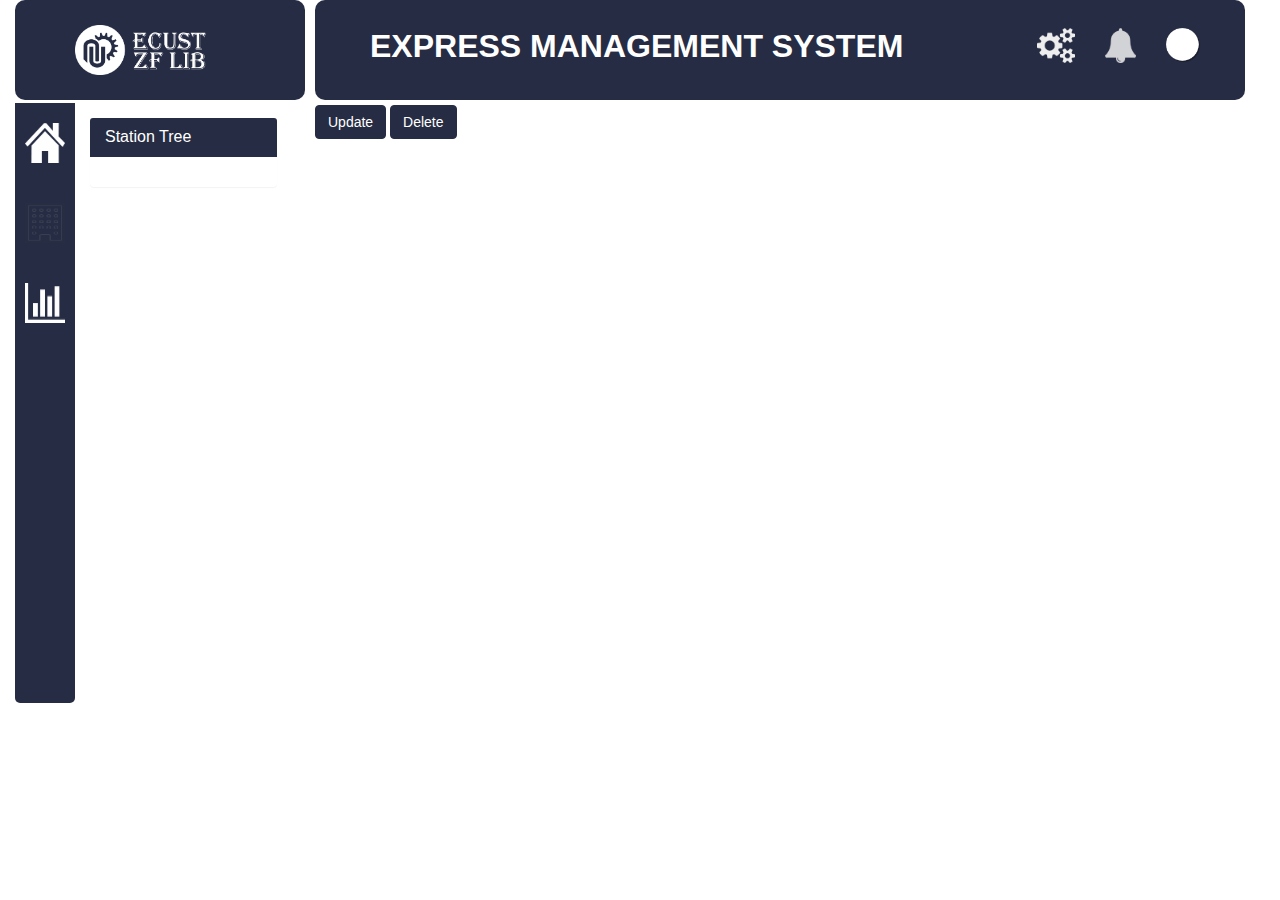
<file: src/main/webapp/pages/configsite.html>
<!DOCTYPE html>
<html lang="en-us">
<head>
	<meta charset="utf-8">
	<meta http-equiv="X-UA-Compatible" content="IE=edge">
	<meta name="viewport" content="width=device-width, initial-scale=1">
	<meta name="renderer" content="webkit">
	<title>Config Site</title>
	<!--<link rel="stylesheet" href="https://cdnjs.cloudflare.com/ajax/libs/x-editable/1.5.1/bootstrap3-editable/css/bootstrap-editable.css"/>-->
	<link rel="stylesheet" href="../css/bootstrap-editable.css"/>
	<!-- Bootstrap -->
	<link rel="stylesheet" href="../css/bootstrap.min.css">
	<link rel="stylesheet" href="../css/bootstrap-table.css">
	<link rel="stylesheet" href="../css/bootstrap-treeview.min.css">
	<link rel="stylesheet" href="../css/bootstrap-dialog.min.css">
	<link rel="stylesheet" href="../css/homebase.css">
	<link rel="stylesheet" href="../css/configsite.css">
	<link rel="stylesheet" href="../css/jquery.treeview.css" />
	<link rel="stylesheet" href="../css/jquery-ui.css">
	<!-- HTML5 shim and Respond.js for IE8 support of HTML5 elements and media queries -->
	<!-- WARNING: Respond.js doesn't work if you view the page via file:// -->
	<!--[if lt IE 9]>
	<script src="../js/html5shiv.min.js"></script>
	<script src="../js/respond.min.js"></script>
	<![endif]-->
	<!-- jQuery (necessary for Bootstrap's JavaScript plugins) -->
	<!-- <script src="../js/bootstrap-table-reorder-rows.js"></script> -->
	<script src="../js/jquery-3.1.1.min.js"></script>
	<script src="../js/jquery-ui.js"></script>
	<script type="text/javascript" src="../js/jquery.ui.touch-punch.min.js"></script>
	<!-- Include all compiled plugins (below), or include individual files as needed -->
	<script src="../js/bootstrap.min.js"></script>
	<script src="../js/bootstrap-treeview.js"></script>
	<script src="../js/jquery.treeview.js"></script>
	<script src="../js/bootstrap-dialog.min.js"></script>
	<script src="../js/customPlugin.js"></script>
	<script src="../js/h5utils.js"></script>
	<script src="../js/homebase.js"></script>
	<script src="../js/configsite.js"></script>
</head>
<body>
<div class="container col-xs-12 col-sm-12 col-md-12 col-lg-12" id="div_root">
	<div class="row" id="div_row">
		<div class="col-xs-3 col-sm-3 col-md-3 col-lg-3" id="lr">
			<div id="lr1">
				<img id="i1" src="../image/login/ecust_login_white.png">
			</div>
			<div class="col-xs-12 col-sm-12 col-md-12 col-lg-12" id="lr2">
				<div class="col-xs-2 col-sm-2 col-md-2 col-lg-2" id="lr21">
					<div id="lr211"><a href="#"><img id="hnav1" src="../image/home_nav/hn10.png"></a></div>
					<div id="lr212"><a href="#"><img id="hnav2" src="../image/home_nav/hn21.png"></a></div>
					<div id="lr213"><a href="#" id="goChartBtn"><img id="hnav3" src="../image/home_nav/hn30.png"></a></div>
				</div>
				<div class="col-xs-10 col-sm-10 col-md-10 col-lg-10" id="siteTree_aside">
					<div class="panel panel-primary" style="border:0">
						<div class="panel-heading" style="background-color:#262C43;">
							<h3 class="panel-title">Station Tree</h3>
						</div>
						<div id="treeDiv" class="panel-body right_centent">
							<div id="tree" style="overflow: auto;"></div>
						</div>
					</div>
				</div>

			</div>
		</div>
		<div class="rr col-xs-9 col-sm-9 col-md-9 col-lg-9" id="content">
			<div id="topRight" class="rr1 col-xs-12 col-sm-12 col-md-12 col-lg-12">
				<span id="s1"><strong>EXPRESS MANAGEMENT SYSTEM</strong></span>
				<div class="dropdown">
					<a href="#" class="dropdown-toggle" data-toggle="dropdown" id="show">
						<img src="../image/login/u17.png">
						<b class="caret"></b>
					</a>
					<ul class="dropdown-menu" id="uiShow" style="width: 19%;">
						<li><a href="#" id="upRule" style="font-weight: 600;font-size: large;color:#262C43;">Config Station</a></li>
						<li><a href="#"  id="logout" style="font-weight: 600;font-size: large;color:#262C43;">&nbsp;&nbsp;&nbsp;Log Out&nbsp;&nbsp;&nbsp;&nbsp;&nbsp;&nbsp;</a></li>
					</ul>
				</div>
				<a href="#"><img src="../image/login/u37.png"></a>
				<a href="#"><img src="../image/login/u31.png"></a>
			</div>
			<div class="rr3" id="divTable" style="float:left; display:block">
				<div id="toolbar">
					<button class="btn btn-primary" id="btnUpdate">
						Update
					</button>
					<button class="btn btn-primary" id="btnDelete">
						Delete
					</button>
				</div>
				<table id="table"
					   data-toolbar="#toolbar"
					   data-search="true"
					   data-show-refresh="true"
					   data-show-toggle="true"
					   data-show-columns="true"
					   data-show-export="false"
					   data-detail-view="true"
					   data-minimum-count-columns="2"
					   data-show-pagination-switch="true"
					   data-pagination="false"
					   data-id-field="id"
					   data-page-list="[10, 25, 50, 100, ALL]"
					   data-show-footer="false"
					   data-side-pagination="server"
					   data-total-field='total'
					   data-response-handler="responseHandler">
				</table>
			</div>
		</div>
	</div>
</div>
</body>
</html>
</file>
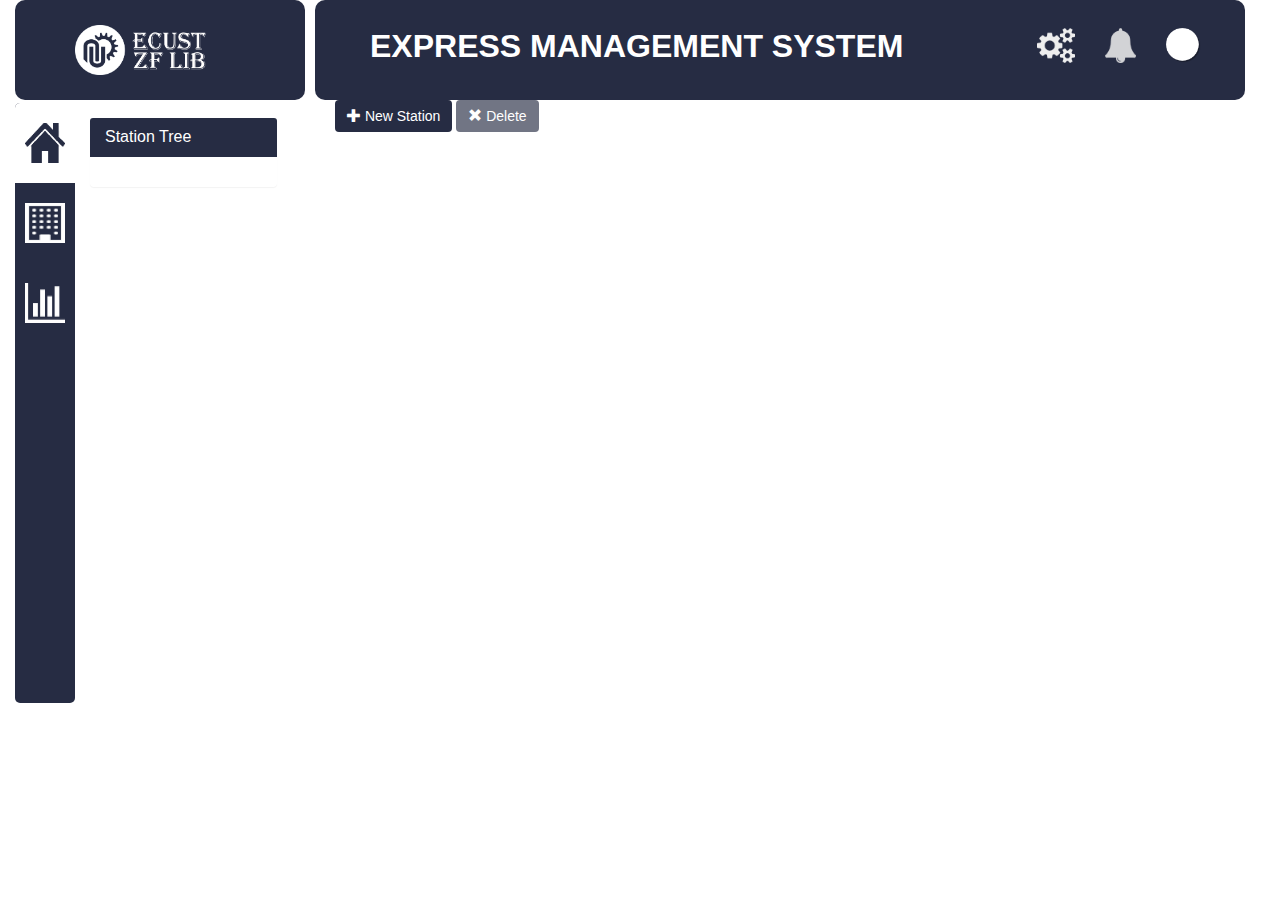
<file: src/main/webapp/pages/home.html>
<!DOCTYPE html>
<html lang="en-us">
<head>
	<meta charset="utf-8">
	<meta http-equiv="X-UA-Compatible" content="IE=edge">
	<meta name="viewport" content="width=device-width, initial-scale=1">
	<meta name="renderer" content="webkit">
	<title>Home</title>
	<!--<link rel="stylesheet" href="https://cdnjs.cloudflare.com/ajax/libs/x-editable/1.5.1/bootstrap3-editable/css/bootstrap-editable.css"/>-->
	<link rel="stylesheet" href="../css/bootstrap-editable.css"/>
	<!-- Bootstrap -->
	<link rel="stylesheet" href="../css/bootstrap.min.css">
	<link rel="stylesheet" href="../css/bootstrap-table.css">
	<link rel="stylesheet" href="../css/bootstrap-treeview.min.css">
	<link rel="stylesheet" href="../css/bootstrap-dialog.min.css">
	<link rel="stylesheet" href="../css/homebase.css">
	<link rel="stylesheet" href="../css/home.css">
	<link rel="stylesheet" href="../css/jquery.treeview.css" />
	<link rel="stylesheet" href="../css/validationEngine.jquery.css">
	<!-- HTML5 shim and Respond.js for IE8 support of HTML5 elements and media queries -->
	<!-- WARNING: Respond.js doesn't work if you view the page via file:// -->
	<!--<script src="http://api.map.baidu.com/api?v=2.0&ak=XX4XjL3mLtSyRwpEeT3qi1oh4wcZCuyv"></script>&lt;!&ndash; Have to put it on the front in js export&ndash;&gt;-->
	<script type="text/javascript" src="http://api.map.baidu.com/api?v=2.0&ak=sSelQoVi2L3KofLo1HOobonW"></script>
	<script type="text/javascript" src="http://api.map.baidu.com/library/AreaRestriction/1.2/src/AreaRestriction_min.js"></script>
	<script src="../js/TextIconOverlay_min.js"></script><!-- Have to put it on the front in js export-->
	<script src="../js/MarkerClusterer_min.js"></script><!-- Have to put it on the front in js export-->
	<!--[if lt IE 9]>
	<script src="../js/html5shiv.min.js"></script>
	<script src="../js/respond.min.js"></script>

	<![endif]-->
	<!-- jQuery (necessary for Bootstrap's JavaScript plugins) -->
	<script src="../js/jquery-3.1.1.min.js"></script>
	<!-- Include all compiled plugins (below), or include individual files as needed -->
	<script src="../js/bootstrap.min.js"></script>
	<script src="../js/bootstrap-treeview.js"></script>
	<script src="../js/jquery.treeview.js"></script>
	<script src="../js/bootstrap-table.js"></script>
	<!--<script src="../js/bootstrap-table-editable.js"></script>-->
	<!--<script src="../js/bootstrap-editable.js"></script>-->
	<script src="../js/bootstrap-dialog.min.js"></script>
	<script src="../js/customPlugin.js"></script>
	<script src="../js/h5utils.js"></script>
	<!-- two js files from Ziyang -->
	<script src="../js/bootstrap-contextmenu.js"></script>
	<script src="../js/prettify.js"></script>
	<script src="../js/homebase.js"></script>
	<script src="../js/home.js"></script>
	<script src="../js/jquery.validationEngine-zh_CN.js"></script>
	<script src="../js/jquery.validationEngine.min.js"></script>
</head>
<body>
<div class="container col-xs-12 col-sm-12 col-md-12 col-lg-12" id="div_root">
	<div class="row" id="div_row">
		<div class="col-xs-3 col-sm-3 col-md-3 col-lg-3" id="lr">
			<div id="lr1">
				<img id="i1" src="../image/login/ecust_login_white.png">
			</div>
			<div class="col-xs-12 col-sm-12 col-md-12 col-lg-12" id="lr2">
				<div class="col-xs-2 col-sm-2 col-md-2 col-lg-2" id="lr21">
					<div id="lr211"><a href="#"><img id="hnav1" src="../image/home_nav/hn11.png"></a></div>
					<div id="lr212"><a href="#" id="configsiteBtn"><img id="hnav2" src="../image/home_nav/hn20.png"></a></div>
					<div id="lr213"><a href="#"><img id="hnav3" src="../image/home_nav/hn30.png"></a></div>
				</div>
				<div class="modal fade" id="myModalRename" role="dialog">
					<div class="modal-dialog">
						<div class="modal-content">
							<div class="modal-header">
								<button type="button" class="close" data-dismiss="modal">&times;</button>
								<h4 class="modal-title">Rename</h4>
							</div>
							<div class="modal-body">
								<input id="inputRename" class="form-control input-lg" type="text">
							</div>
							<div class="modal-footer">
								<button id="renameFunctRename" onclick="renameFunctionSubmit();" type="button" class="btn btn-default" data-dismiss="modal">
									OK
								</button>
								<button type="button" class="btn btn-default" data-dismiss="modal">Close</button>
							</div>
						</div>
					</div>
				</div>
				<div class="col-xs-10 col-sm-10 col-md-10 col-lg-10" id="siteTree_aside" style="display:block;">
					<div class="panel panel-primary" style="border:0">
						<div class="panel-heading" style="background-color:#262C43">
							<h3 class="panel-title">Station Tree</h3>
						</div>
						<div class="panel-body right_centent" style="">
							<div id="tree" data-toggle="context" data-target="#context-menu" style="overflow: auto;"></div>
						</div>
						<div id="context-menu">
							<ul class="dropdown-menu" role="menu">
								<li><button id="renameFunct" onclick="renameFunction();" type="button" class="btn btn-default btn-lg btn-block" data-dismiss="modal">
									Rename</button>
								</li>
								<li><button id="deleteLiFunct" onclick="deleteLiFunction();" type="button" class="btn btn-default btn-lg btn-block" data-dismiss="modal">
									Delete</button>
								</li>
							</ul>
						</div>
					</div>
				</div>
			</div>
		</div>
		<div class="rr col-xs-9 col-sm-9 col-md-9 col-lg-9">
			<div class="rr1 col-xs-12 col-sm-12 col-md-12 col-lg-12" id="topRight">
				<span id="s1"><strong>EXPRESS MANAGEMENT SYSTEM</strong></span>
				<div class="dropdown">
					<a href="#" class="dropdown-toggle" data-toggle="dropdown" id="show">
						<img src="../image/login/u17.png">
						<b class="caret"></b>
					</a>
					<ul class="dropdown-menu" style="width: 19%;" id="uiShow">
						<li><a href="#"  id="upRule" style="font-weight: 600;font-size: large;color:#262C43;">Config Station</a></li>
						<li><a href="#"  id="logout" style="font-weight: 600;font-size: large;color:#262C43;">&nbsp;&nbsp;&nbsp;Log Out&nbsp;&nbsp;&nbsp;&nbsp;&nbsp;&nbsp;</a></li>
					</ul>
				</div>
				<a href="#"><img src="../image/login/u37.png"></a>
				<a href="#"><img src="../image/login/u31.png"></a>
				<!--<a href="#"><img src="../image/login/u33.png"></a>-->
			</div>
			<div id="toolbar">
				<button class="btn btn-primary" id="btnAdd" data-toggle="modal" data-target="#modal_newsite">
					<i class="glyphicon glyphicon-plus"></i> New Station
				</button>
				<button class="btn btn-danger" id="btnRemove" disabled>
					<i class="glyphicon glyphicon-remove"></i> Delete
				</button>
			</div>
			<div class="rr2" id="divMap">
				<div id="allmap"></div>
			</div>
			<div class="rr3" style="float:left;">
				<table id="table"
					   data-toolbar="#toolbar"
					   data-search="true"
					   data-show-refresh="true"
					   data-show-toggle="true"
					   data-show-columns="true"
					   data-show-export="true"
					   data-detail-view="true"
					   data-detail-formatter="detailFormatter"
					   data-minimum-count-columns="2"
					   data-show-pagination-switch="true"
					   data-pagination="false"
					   data-id-field="id"
					   data-page-list="[10, 25, 50, 100, ALL]"
					   data-show-footer="false"
					   data-side-pagination="server"
					   data-total-field='total'
					   data-response-handler="responseHandler">
				</table>
			</div>
			<div class="divDragShow" style="float:right; overflow:auto; margin-top: -396px;">
				<h4 id="siteEquipTips" class="text-center" style="display:block; color:white;">Station Expand</h4>
				<p id="loading" style="text-align: center;"><img src="../image/home_nav/loading.gif"/></p>
				<ul class="treeview-famfamfam" id="divET">
				</ul>
			</div>
		</div>
	</div>
</div>
<div class="modal fade" id="modal_newsite">
	<div class="modal-dialog">
		<div class="modal-content">
			<div class="modal-header">
				<div class="row">
					<div class="col-md-6 col-md-offset-3">
						<h2 class="modal-title text-center" id="myModalLabel"><strong>Create a Station</strong></h2>
					</div>
					<div class="col-md-3">
						<button type="button" class="close" data-dismiss="modal">
							<span>&times;</span><span class="sr-only">close the modal</span>
						</button>
					</div>
				</div>
			</div><!-- modal-header end -->
			<div class="modal-body">
				<form id="target_1" class="form-horizontal">
					<div class="form-group form-group-lg row">
						<label class="col-md-3 col-md-offset-2 control-label">
							<span class="span_label">Station Name</span>
						</label>
						<div class="col-md-6">
							<input class="form-control input-lg validate[required] text-input" type="text" name="" id="stationName" placeholder="your station name">
						</div>
					</div>
					<div class="form-group form-group-lg row">
						<label class="col-md-5 control-label">
							<span class="span_label">Location</span>
						</label>
						<div class="col-md-6">
							<input class="form-control input-lg validate[required] text-input" type="text" id="location" name="" placeholder="Shanghai Xuhui ECUST">
						</div>
					</div>
					<div class="form-group form-group-lg row">
						<label class="col-md-3 col-md-offset-2 control-label">
							<span class="span_label">Description</span>
						</label>
						<div class="col-md-6">
							<input class="form-control input-lg  text-input" type="text" id="description" name="" placeholder="this station is xxx">
						</div>
					</div>
				</form>
				<div class="row">
					<div class="col-md-5 col-md-offset-1">
						<button id="btnNewSite" class="btn btn-primary btn-lg btn-block">Submit</button>
					</div>
					<div class="col-md-5">
						<button id="btnCloseNS" type="button" class="btn btn-primary btn-lg btn-block" data-dismiss="modal">Close</button>
					</div>
				</div>
			</div>
		</div>
	</div>
</div><!-- modal newsite end -->
<div class="modal fade" id="modal_sendreport">
	<div class="modal-dialog">
		<div class="modal-content">
			<div class="modal-header">
				<div class="row">
					<div class="col-md-6 col-md-offset-3">
						<h2 class="modal-title text-center" id="myModalLabelsend"><strong>Schedule email</strong></h2>
					</div>
					<div class="col-md-3">
						<button type="button" class="close" data-dismiss="modal">
							<span>&times;</span><span class="sr-only">close the modal</span>
						</button>
					</div>
				</div>
			</div><!-- modal-header end -->
			<div class="modal-body">
				<form id="target_2" class="form-horizontal">
					<div class="form-group form-group-lg row">
						<label class="col-md-3 col-md-offset-2 control-label">
							<span class="span_label">Subject</span>
						</label>
						<div class="col-md-6">
							<input class="form-control input-lg" type="text" id="subject" placeholder="Dashboard & Report Examples">
						</div>
					</div>

					<div class="form-group form-group-lg row">
						<label class="col-md-5 control-label">
							<span class="span_label">Attachment type</span>
						</label>
						<div class="col-md-6">
							<select id="attachType" class="form-control">
								<option>PDF</option>
								<option>HTML</option>
							</select>
						</div>
					</div>
					<div class="form-group form-group-lg row">
						<label class="col-md-5 control-label">
							<span class="span_label">Recipients</span>
						</label>
						<div class="col-md-6">
							<input class="form-control input-lg" type="text" id="recipient" placeholder="">
						</div>
					</div>
					<div class="form-group form-group-lg row">
						<label class="col-md-5 control-label">
							<span class="span_label">Frequency</span>
						</label>
						<div class="col-md-6">
							<select id="frequency" class="form-control">
								<option>once</option>
								<option>Daily</option>
								<option>Weekly</option>
								<option>Monthly</option>
							</select>
						</div>
					</div>

				</form>
			</div><!-- modal-body end -->
			<div class="modal-footer">
				<div class="row">
					<div class="col-md-5 col-md-offset-1">
						<button id="btnSendReport" type="button" class="btn btn-primary btn-lg btn-block active ">Send</button>
					</div>
					<div class="col-md-5">
						<button id="btnCloseSR" type="button" class="btn btn-primary btn-lg btn-block" data-dismiss="modal">Cancel</button>
					</div>
				</div>
			</div><!-- modal-footer end -->
		</div>
	</div>
</div>

<div class="modal fade" id="myModal" tabindex="-1" role="dialog" aria-labelledby="modalTitle" aria-hidden="true">
	<div class="modal-dialog">
		<div class="modal-content">
			<div class="modal-header">
				<button type="button" class="close" data-dismiss="modal"
						aria-hidden="true">
				</button>
				<h4 class="modal-title" id="modalTitle" style="text-align:center;color:red;font-size: 26px;font-family: arial;">
					Error
				</h4>
			</div>
			<div class="modal-body" id="msg" style="text-align:center;color:gray;font-size: 18px;font-family: arial;">
				Error message!
			</div>
			<div class="modal-footer">
				<button id="btnCloseSN" type="button" class="btn btn-default"
						data-dismiss="modal">Close
				</button>
			</div>
		</div>
	</div>
</div>
</body>
</html>
</file>
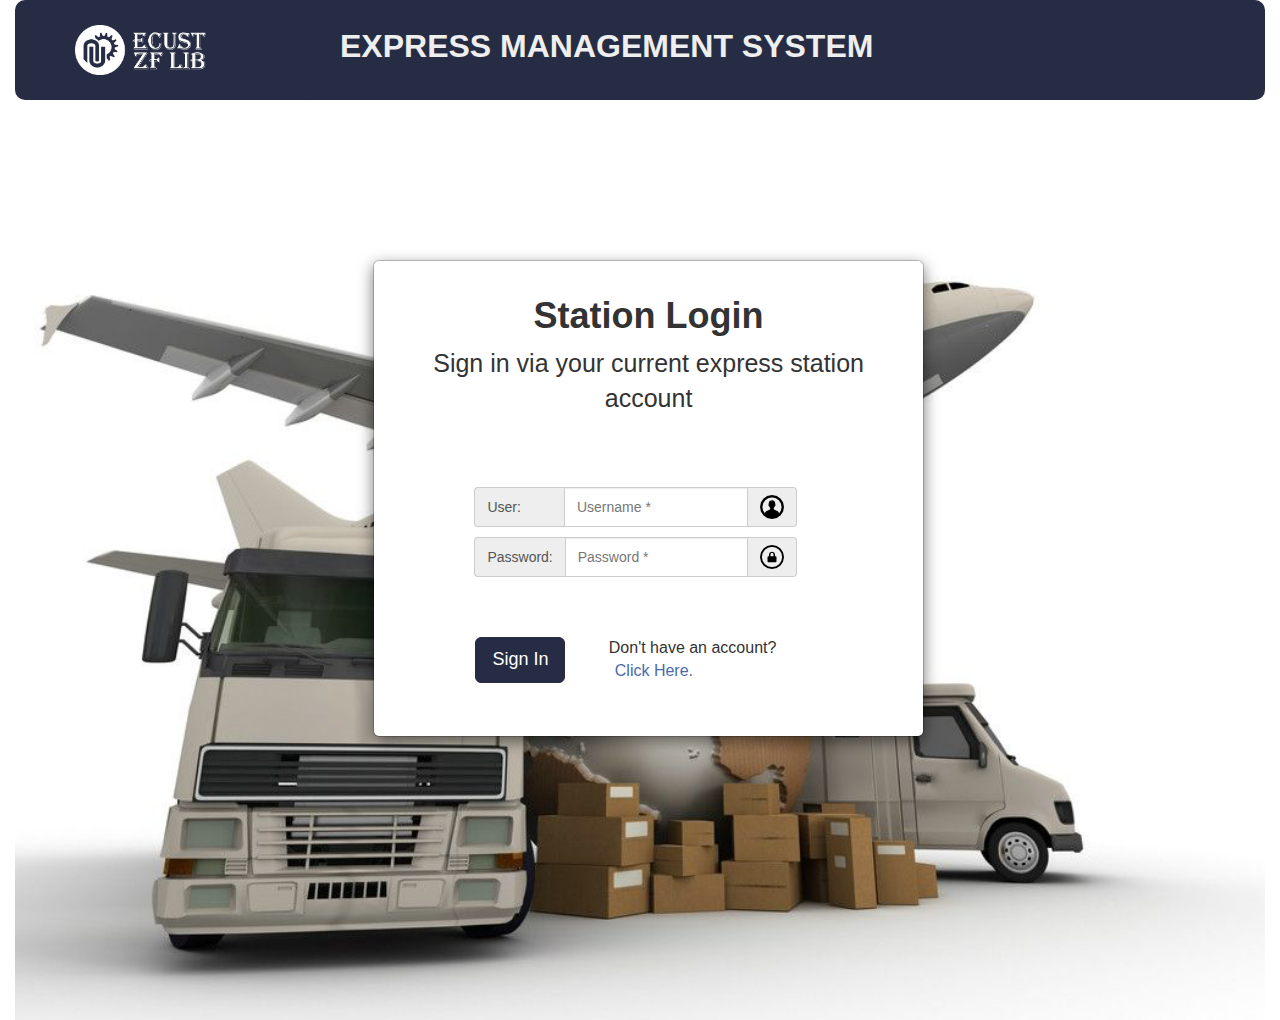
<file: src/main/webapp/pages/login.html>
<!DOCTYPE html>
<html lang="en-us">
<head>
	<meta charset="utf-8">
	<meta http-equiv="X-UA-Compatible" content="IE=edge">
	<meta name="viewport" content="width=device-width, initial-scale=1">
	<meta name="renderer" content="webkit">
	<title>Login</title>
	<!-- <link rel="stylesheet" href="../css/homebase.css"> -->
	<link rel="stylesheet" href="../css/login.css">
	<!-- Bootstrap -->
	<link href="../css/bootstrap.min.css" rel="stylesheet">
	<link rel="stylesheet" href="../css/validationEngine.jquery.css">
	<!-- HTML5 shim and Respond.js for IE8 support of HTML5 elements and media queries -->
	<!-- WARNING: Respond.js doesn't work if you view the page via file:// -->
	<!--[if lt IE 9]>
	<script src="../js/html5shiv.min.js"></script>
	<script src="../js/respond.min.js"></script>
	<![endif]-->
	<!-- jQuery (necessary for Bootstrap's JavaScript plugins) -->
	<script src="../js/jquery-3.1.1.min.js"></script>
	<!-- Include all compiled plugins (below), or include individual files as needed -->
	<script src="../js/bootstrap.min.js"></script>
	<!-- <script src="../js/jquery.cookie.js"></script>   -->
	<script src="../js/homebase.js"></script>
	<script src="../js/login.js"></script>
	<script src="../js/jquery.validationEngine-zh_CN.js"></script>
	<script src="../js/jquery.validationEngine.js"></script>
</head>
<body>
<div class="container col-xs-12 col-sm-12 col-md-12 col-lg-12" id="div_root">
	<div class="row">
		<div class="col-xs-3 col-sm-3 col-md-3 col-lg-3" style="padding-right: 0px">
			<div id="lr1">
				<img id="i1" src="../image/login/ecust_login_white.png">
			</div>
		</div>
		<div class="col-xs-9 col-sm-9 col-md-9 col-lg-9" style="padding-left: 0px">
			<div id="rr1">
				<span id="s1"><strong>EXPRESS MANAGEMENT SYSTEM</strong></span>
				<a href="#"><img src="../image/login/u37.png" style="display: none;"></a>
				<a href="#"><img src="../image/login/u31.png" style="display: none;"></a>
				<a href="#"><img src="../image/login/u33.png" style="display: none;"></a>
			</div>
		</div>
		<div class="col-xs-12 col-sm-12 col-md-12 col-lg-12">
			<img id="background" src="../image/login/background.png" style="width:100%">
			<!--login modal-->
			<div id="sign_in">
				<div class="modal-dialog" style="position: absolute;top: 130px;margin-left: 28%;width: 43%;">
					<div class="modal-content">
						<div class="modal-body" style="height:475px">
							<div class="col-xs-12 col-sm-12 col-md-12 col-lg-12">
								<div class="row col-xs-8 col-xs-offset-2 col-sm-offset-2 col-sm-8 col-md-offset-2 col-md-8 col-lg-offset-2 col-lg-8" id="rr2">
									<h1 class="text-center" id="title1"><b>Station Login</b></h1>
								</div>
								<div class="col-xs-8 col-xs-offset-2 col-sm-8 col-sm-offset-2 col-md-8 col-md-offset-2 col-lg-8 col-lg-offset-2" id="rr3">
									<p class="text-center" id="title2">Sign in via your current express station account</p>
								</div>
								<div class="input-group input-group-md col-xs-4 col-xs-offset-4 col-sm-4 col-sm-offset-4 col-md-4 col-md-offset-4 col-lg-5 col-lg-offset-4" id="rr4">
									<span class="input-group-addon">User:&nbsp;&nbsp;&nbsp;&nbsp;&nbsp;&nbsp;&nbsp;&nbsp;</span>
									<input type="text" class="form-control" id="username" placeholder="Username&nbsp;*" aria-describedby="sizing-addon1">
									<div class="input-group-addon"><img src="../image/user.png"></div>
								</div>
								<div class="input-group input-group-md col-xs-4 col-xs-offset-4 col-sm-4 col-sm-offset-4 col-md-4 col-md-offset-4 col-lg-5 col-lg-offset-4" id="rr5">
									<span class="input-group-addon">Password:</span>
									<input type="Password" class="form-control" id="password" placeholder="Password&nbsp;*" aria-describedby="sizing-addon1">
									<div class="input-group-addon"><img src="../image/password.png"></div>
								</div>
								<div class="row" id="warning">
									<p class="col-sm-8 col-sm-offset-8 col-lg-8 col-lg-offset-8 col-md-8 col-md-offset-8 col-xs-8 col-xs-offset-8" style="margin-left: 70px;margin-top: -28px;color: red;">incorrect username or password</p>
								</div>
								<div class="col-xs-2 col-xs-offset-4 col-sm-2 col-sm-offset-4 col-md-2 col-md-offset-4 col-lg-2 col-lg-offset-4" style="margin-left: 56px;">
									<button  class="btn btn-primary btn-lg" id="btnSignIn" style="background-color: #262c43;border-color: #262c43;">Sign In</button>
								</div>
								<div class="col-md-6" style="width: 60%;">
									<p class="lead"  id="p_newaccount">Don't have an account?&nbsp;<button id="goToReg" style="background-color: white;border: white;color: #4a6aa9;">Click Here.</button></p>
								</div>
							</div>
						</div>
					</div>
				</div>
			</div>

			<!--register modal-->
			<div id="register" >
				<div  class="modal-dialog" style="position: absolute;top: 130px;margin-left: 28%;width: 43%;">
					<div class="modal-content">
						<div class="modal-body" style="height:475px">
							<form id="target_2" class="form-horizontal">
								<div class="col-xs-12 col-sm-12 col-md-12 col-lg-12">
									<div class="row col-xs-8 col-xs-offset-2 col-sm-offset-2 col-sm-8 col-md-offset-2 col-md-8 col-lg-offset-2 col-lg-8" id="rr21">
										<h1 class="text-center" id="title11"><b>Station Register</b></h1>
									</div>
									<div class="col-xs-8 col-xs-offset-2 col-sm-8 col-sm-offset-2 col-md-8 col-md-offset-2 col-lg-8 col-lg-offset-2" id="rr31">
										<p class="text-center" id="title21">Register your station account</p>
									</div>
									<div class="form-group form-group-lg row input-group input-group-md col-xs-4 col-xs-offset-4 col-sm-4 col-sm-offset-4 col-md-4 col-md-offset-4 col-lg-5 col-lg-offset-4" id="rr41">
										<span class="input-group-addon">User:&nbsp;&nbsp;&nbsp;&nbsp;&nbsp;&nbsp;&nbsp;&nbsp;</span>
										<input type="text" class="form-control validate[required] text-input" id="usernameReg" placeholder="Username&nbsp;*" aria-describedby="sizing-addon1">
										<div class="input-group-addon"><img src="../image/user.png"></div>
									</div>
									<div class="form-group form-group-lg row input-group input-group-md col-xs-4 col-xs-offset-4 col-sm-4 col-sm-offset-4 col-md-4 col-md-offset-4 col-lg-5 col-lg-offset-4" id="rr51">
										<span class="input-group-addon">Password:</span>
										<input type="password" class="form-control validate[required] text-input" id="passwordReg" placeholder="Password&nbsp;*" aria-describedby="sizing-addon1">
										<div class="input-group-addon"><img src="../image/password.png"></div>
									</div>
									<div class="row col-xs-2 col-xs-offset-4 col-sm-2 col-sm-offset-4 col-md-2 col-md-offset-4 col-lg-2 col-lg-offset-4" style="margin-left: 56px;">
										<button class="btn btn-primary btn-lg" id="btnReg" type="submit" style="margin-left: 28px;background-color: #262c43;border-color: #262c43;">Register</button>
										<button class="btn btn-primary btn-lg" id="btnReturn" style="margin-left: 166px;margin-top: -67px;background-color: #262c43;border-color: #262c43;">&nbsp;&nbsp;Back&nbsp;&nbsp;</button>
									</div>
								</div>
							</form>
						</div>
					</div>
				</div>
			</div>

		</div>
	</div>
</div>
</body>
</html>
</file>
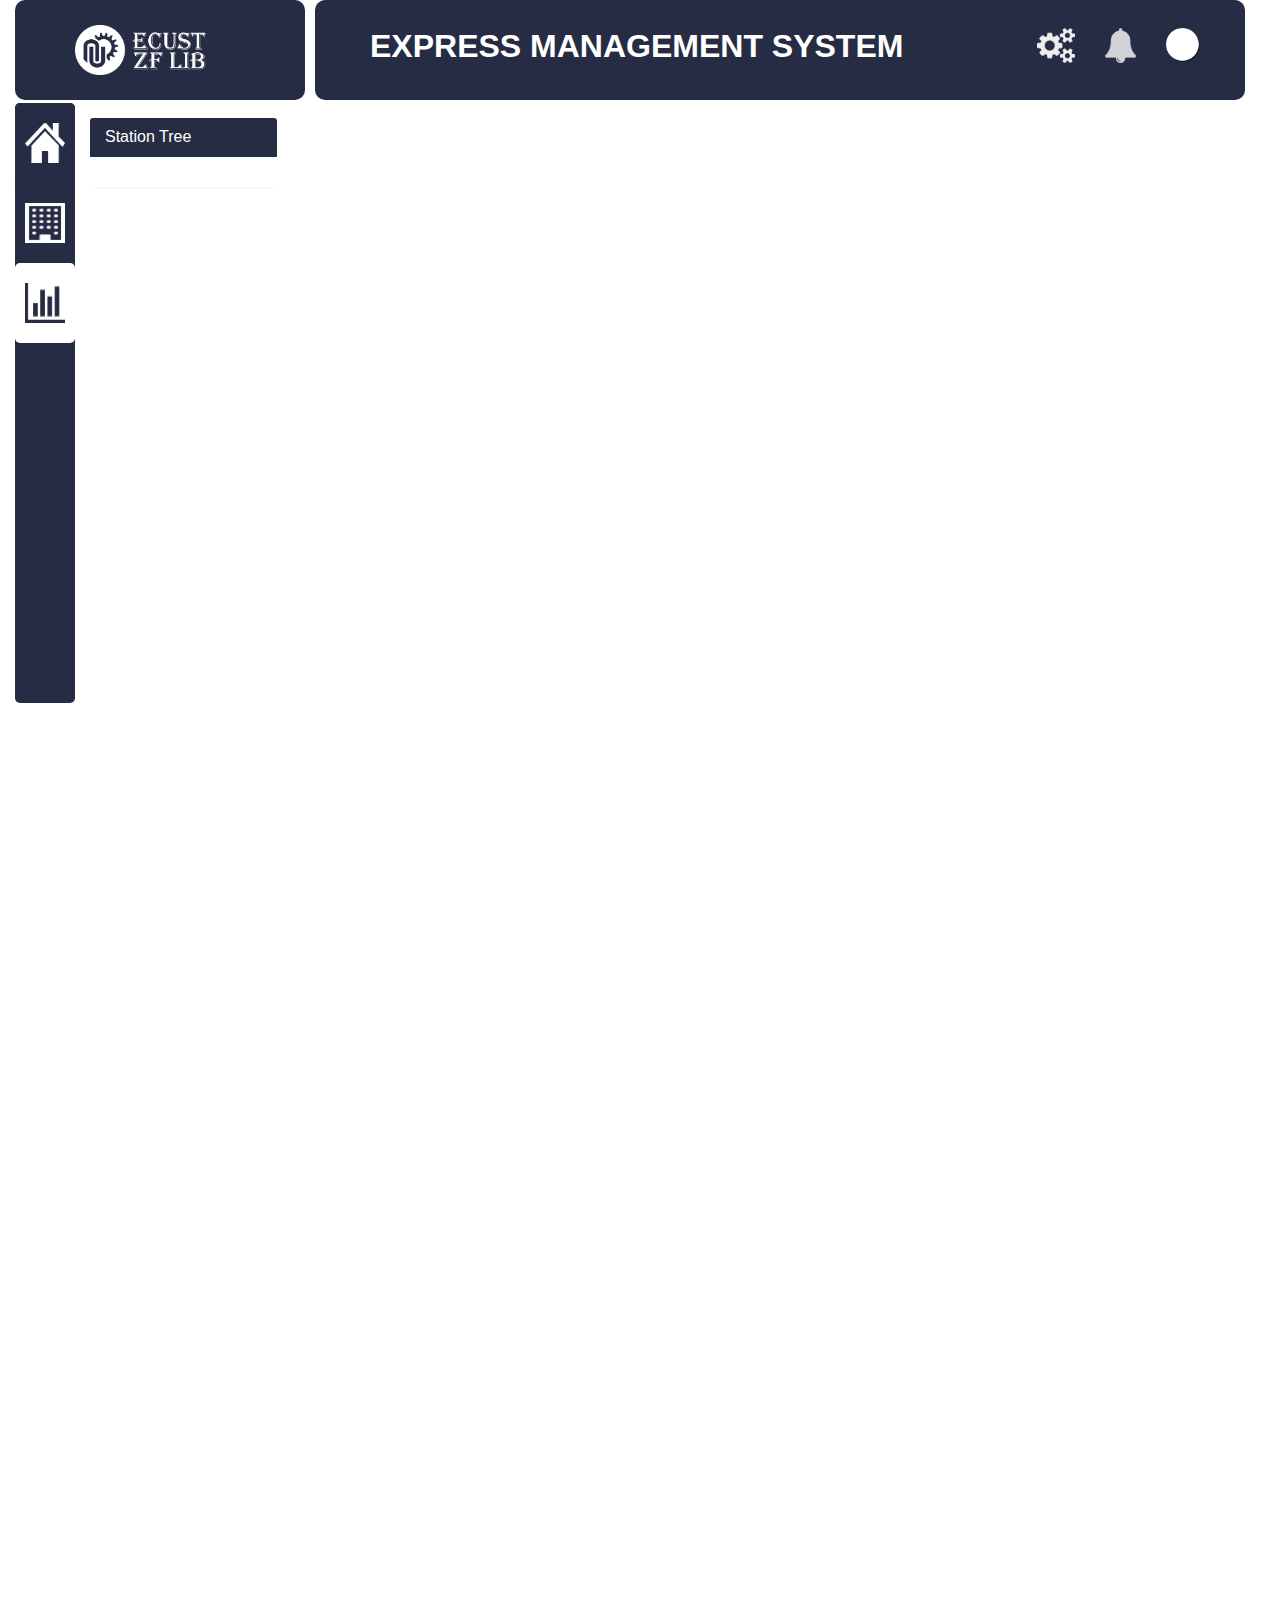
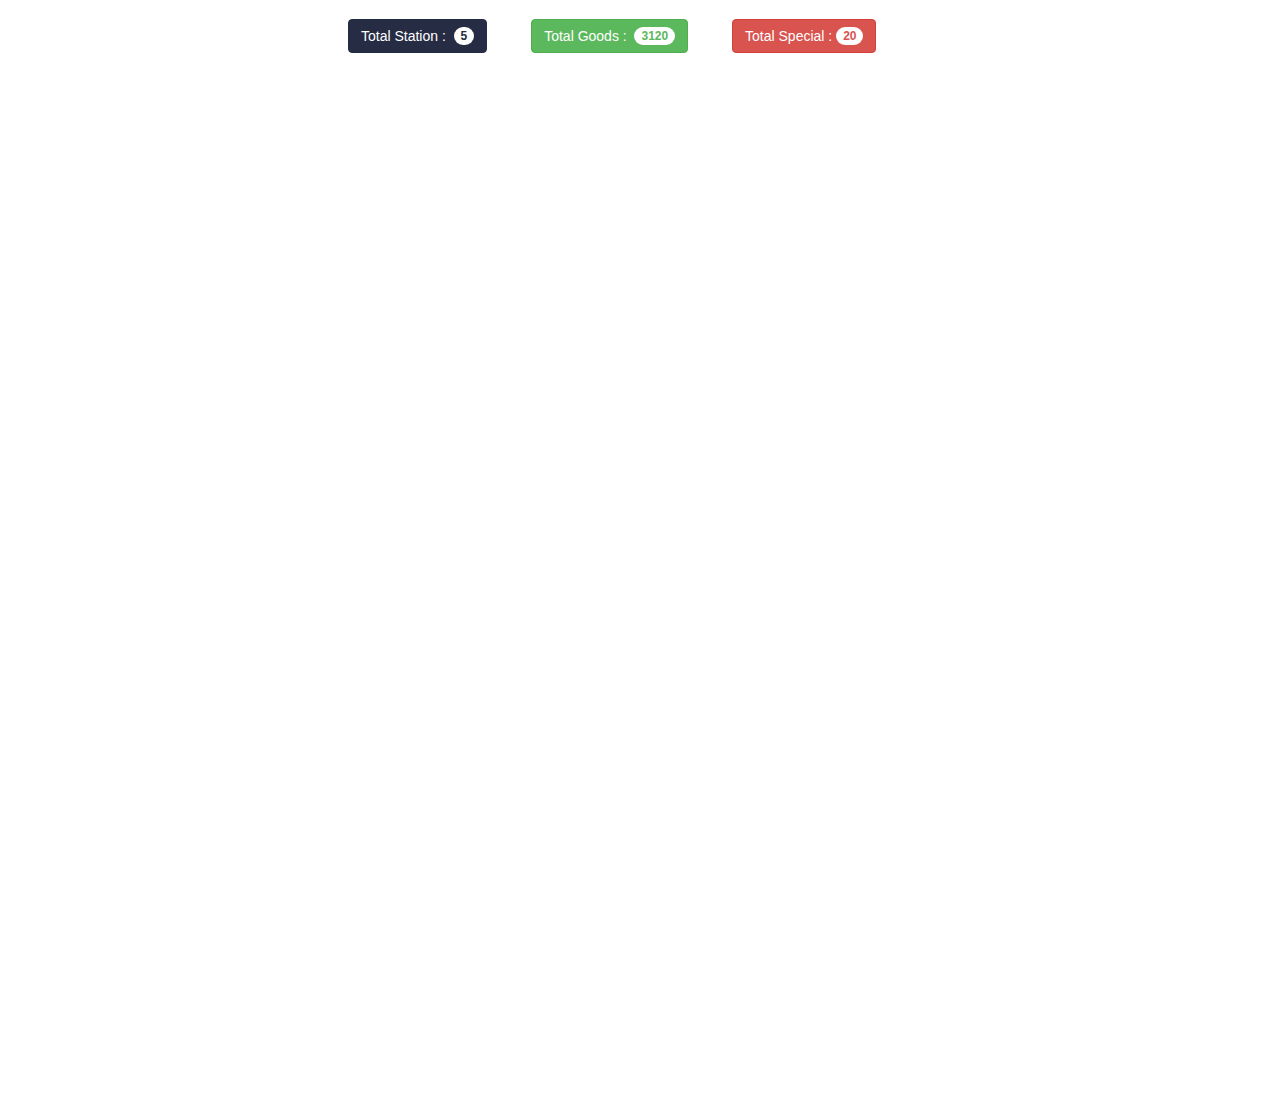
<file: src/main/webapp/pages/ui_chart.html>
<!DOCTYPE html>
<html lang="en-us">
<head>
    <meta charset="utf-8">
    <meta http-equiv="X-UA-Compatible" content="IE=edge">
    <meta name="viewport" content="width=device-width, initial-scale=1">
    <meta name="renderer" content="webkit">
    <title>Data Chart</title>
    <link rel="stylesheet" href="../css/bootstrap-editable.css"/>
    <!-- Bootstrap -->
    <link rel="stylesheet" href="../css/bootstrap.min.css">
    <link rel="stylesheet" href="../css/bootstrap-table.css">
    <link rel="stylesheet" href="../css/bootstrap-treeview.min.css">
    <link rel="stylesheet" href="../css/bootstrap-dialog.min.css">
    <link rel="stylesheet" href="../css/bootstrap-datetimepicker.min.css" media="screen">
    <link rel="stylesheet" href="../css/homebase.css">
    <link rel="stylesheet" href="../css/ui_chart.css">
    <!-- HTML5 shim and Respond.js for IE8 support of HTML5 elements and media queries -->
    <!-- WARNING: Respond.js doesn't work if you view the page via file:// -->
    <!--[if lt IE 9]>
    <script src="../js/html5shiv.min.js"></script>
    <script src="../js/respond.min.js"></script>
    <![endif]-->
    <script src="../js/echarts.min.js"></script>  <!-- 导入echarts所需要的jar包  -->
    <script src="../js/echarts.js"></script>
    <!-- jQuery (necessary for Bootstrap's JavaScript plugins) -->
    <script src="../js/jquery-3.1.1.min.js"></script>
    <!-- Include all compiled plugins (below), or include individual files as needed -->
    <script src="../js/bootstrap.min.js"></script>
    <script src="../js/bootstrap-treeview.js"></script>
    <script src="../js/bootstrap-dialog.min.js"></script>
    <script src="../js/bootstrap-table.js"></script>
    <script src="../js/bootstrap-datetimepicker.js" charset="UTF-8"></script>
    <script src="../js/bootstrap-datetimepicker.fr.js" charset="UTF-8"></script>
    <script src="../js/customPlugin.js"></script>
    <script src="../js/h5utils.js"></script>
    <script src="../js/homebase.js"></script>
    <script src="../js/ui_chart.js"></script>
</head>
<body>
<div class="container col-xs-12 col-sm-12 col-md-12 col-lg-12" id="div_root">
    <div class="row" id="div_row">
        <div class="col-xs-3 col-sm-3 col-md-3 col-lg-3" id="lr">
            <div id="lr1">
                <img id="i1" src="../image/login/ecust_login_white.png">
            </div>
            <div class="col-xs-12 col-sm-12 col-md-12 col-lg-12" id="lr2">
                <div class="col-xs-2 col-sm-2 col-md-2 col-lg-2" id="lr21">
                    <div id="lr211"><a href="#"><img id="hnav1" src="../image/home_nav/hn10.png"></a></div>
                    <div id="lr212"><a href="#" id="goConfigsiteBtn"><img id="hnav2" src="../image/home_nav/hn20.png"></a></div>
                    <div id="lr213"><a href="#"><img id="hnav3" src="../image/home_nav/hn31.png"></a></div>
                </div>
                <div class="col-xs-10 col-sm-10 col-md-10 col-lg-10" id="siteTree_aside" style="display:block;">
                    <div class="panel panel-primary" style="border:0">
                        <div class="panel-heading" style="background-color:#262C43">
                            <h3 class="panel-title">Station Tree</h3>
                        </div>
                        <div class="panel-body right_centent">
                            <div id="tree" style="overflow: auto; float:right"></div>
                        </div>
                    </div>
                </div>
            </div>
        </div>
        <div class="col-xs-9 col-sm-9 col-md-9 col-lg-9">
            <div class="rr1 col-xs-12 col-sm-12 col-md-12 col-lg-12" id="topRight">
                <span id="s1"><strong>EXPRESS MANAGEMENT SYSTEM</strong></span>
                <div class="dropdown">
                    <a href="#" class="dropdown-toggle" data-toggle="dropdown" id="show">
                        <img src="../image/login/u17.png">
                        <b class="caret"></b>
                    </a>
                    <ul class="dropdown-menu" id="uiShow" style="width: 19%;">
                        <li><a href="#"  id="upRule" style="font-weight: 600;font-size: large;color:#262C43;">Config Station</a></li>
                        <li><a href="#"  id="logout" style="font-weight: 600;font-size: large;color:#262C43;">&nbsp;&nbsp;&nbsp;Log Out&nbsp;&nbsp;&nbsp;&nbsp;&nbsp;&nbsp;</a></li>
                    </ul>
                </div>
                <a href="#"><img src="../image/login/u37.png"></a>
                <a href="#"><img src="../image/login/u31.png"></a>
            </div>
            <div id="chart_table1" class="container col-xs-12 col-sm-12 col-md-12 col-lg-12">
                <div id="r12" class="row">
                    <div id="echartTwo" class="col-xs-12 col-sm-12 col-md-12 col-lg-12">
                    </div>
                </div>
                <div id="r13" class="row">
                    <div id="echartTable" class="col-xs-12 col-sm-12 col-md-12 col-lg-12">
                        <div id="reportTableDiv" style="margin-top: 6px;">
                            <table id="reportTable"></table>
                        </div>
                    </div>
                </div>
            </div>
             <div id="chart_table2" class="container col-xs-12 col-sm-12 col-md-12 col-lg-12">
                <div id="r21" class="row ">
                    <div id="equipEchartOneL" class="col-xs-8 col-sm-8 col-md-8 col-lg-8">
                    </div>
                    <div id="equipEchartOneR" class="col-xs-4 col-sm-4 col-md-4 col-lg-4">
                    </div>
                </div>
                <div id="r22" class="row">
                    <div id="equipEchartTwo" class="col-xs-12 col-sm-12 col-md-12 col-lg-12">
                    </div>
                </div>
                <div id="r23" class="row">
                    <div id="equipEchartTable" class="col-xs-12 col-sm-12 col-md-12 col-lg-12">
                        <div id="reportEquipTableDiv" style="margin-top: 6px;">
                            <table id="reportEquipTable" ></table>
                        </div>
                    </div>
                </div>
            </div>
            <div id="chart_Dashboard" class="container col-xs-12 col-sm-12 col-md-12 col-lg-12">
                <div style="height:100px;" class="row">
                    <div class="col-xs-12 col-sm-12 col-md-12 col-lg-12">
                        <button type="button" class="btn btn-primary" style="margin-top: 16px;margin-left: 18px;">Total Station&nbsp;:&nbsp; <span class="badge" id="tolEquip">5</span></button>
                        <button type="button" class="btn btn-success" style="margin-top: 16px;margin-left: 40px;">Total Goods&nbsp;:&nbsp; <span class="badge" id="tolSensor">3120</span></button>
                        <button type="button" class="btn btn-danger" style="margin-top: 16px;margin-left: 40px;">Total Special&nbsp;:&nbsp;<span class="badge" id="tolAlarms">20</span></button>
                    </div>
                </div>
                <div id="r31" class="row ">
                    <div id="dashEchartOne" class="col-xs-12 col-sm-12 col-md-12 col-lg-12">
                        <div id="dashPieOne" class="col-xs-6 col-sm-6 col-md-6 col-lg-6">
                        </div>
                        <div id="dashPieTwo" class="col-xs-6 col-sm-6 col-md-6 col-lg-6">
                        </div>
                    </div>
                </div>
                <div id="r32" class="row">
                    <div id="dashEchartTwo" class="col-xs-12 col-sm-12 col-md-12 col-lg-12">
                    </div>
                </div>
                <div id="r33" class="row">
                    <div id="dashEchartThree" class="col-xs-12 col-sm-12 col-md-12 col-lg-12">
                    </div>
                </div>
            </div>
        </div>
    </div>
</div>
</body>
</html>
</file>
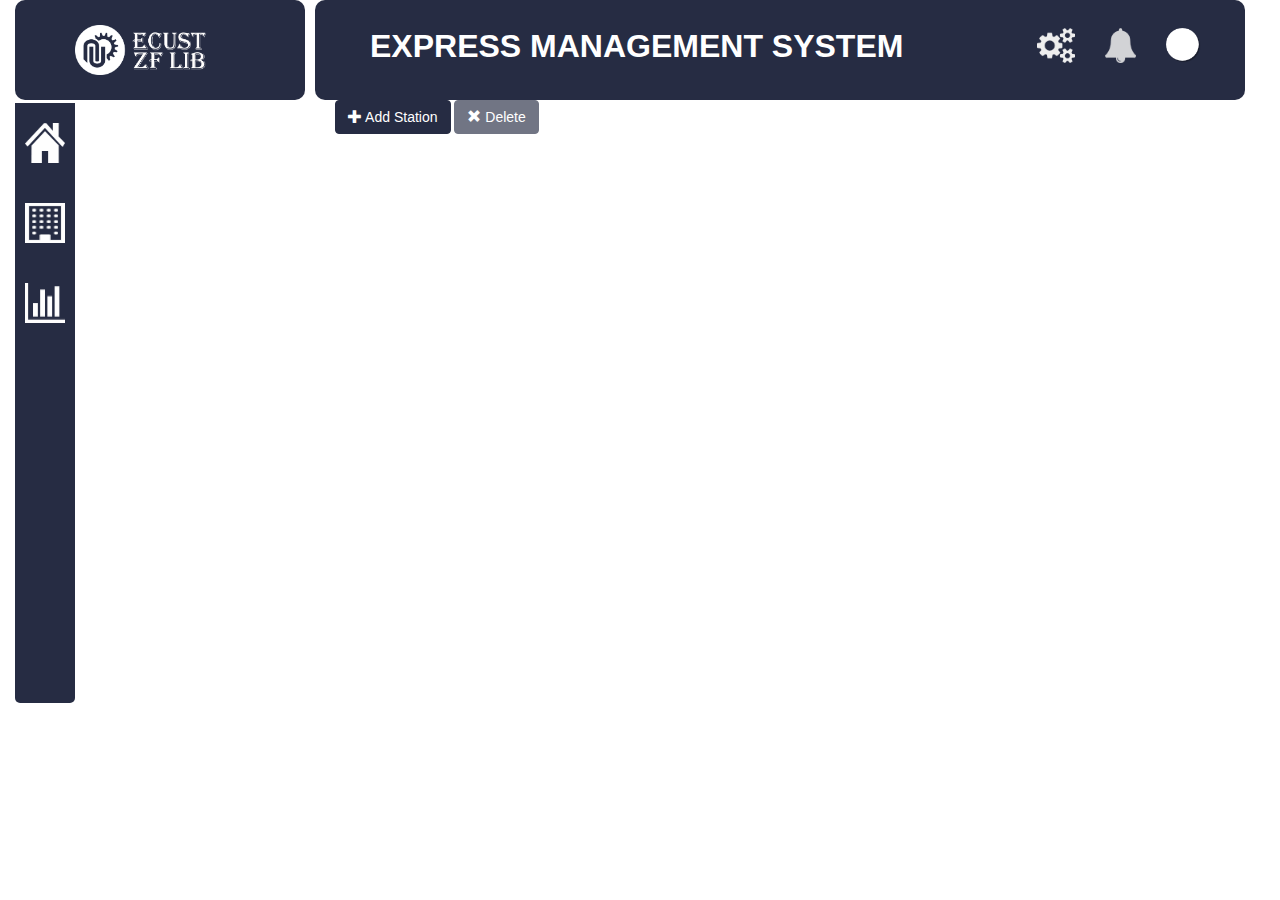
<file: src/main/webapp/pages/uploadrules.html>
<!DOCTYPE html>
<html lang="en-us">
<head>
    <meta charset="utf-8">
    <meta http-equiv="X-UA-Compatible" content="IE=edge">
    <meta name="viewport" content="width=device-width, initial-scale=1">
    <title>Upload Rule Files</title>
    <!-- Bootstrap -->
    <link rel="stylesheet" href="../css/bootstrap.min.css">   
	<link rel="stylesheet" href="../css/bootstrap-table.css">
	<link rel="stylesheet" href="../css/homebase.css">
	<link rel="stylesheet" href="../css/uploadrules.css">
	<!--<link rel="stylesheet" href="https://cdnjs.cloudflare.com/ajax/libs/x-editable/1.5.1/bootstrap3-editable/css/bootstrap-editable.css"/>-->
	<link rel="stylesheet" href="../css/bootstrap-editable.css"/>
    <!-- HTML5 shim and Respond.js for IE8 support of HTML5 elements and media queries -->
    <!-- WARNING: Respond.js doesn't work if you view the page via file:// -->
    <!--[if lt IE 9]>
	<script src="../js/html5shiv.min.js"></script>
	<script src="../js/respond.min.js"></script>
    <![endif]-->
	<script src="../js/jquery-3.1.1.min.js"></script>
    <script src="../js/bootstrap.min.js"></script>
	<script src="../js/bootstrap-table.js"></script>
	<script src="../js/homebase.js"></script>
	<script src="../js/uploadrules.js"></script>
</head>
<body>
    <div class="container col-xs-12 col-sm-12 col-md-12 col-lg-12" id="div_root">
        <div class="row" id="div_row">
            <div class="col-xs-3 col-sm-3 col-md-3 col-lg-3" id="lr">
				<!--<div id="lr1" class="col-xs-12 col-sm-12 col-md-12 col-lg-12">-->
					<!--<img id="i1" class="col-xs-12 col-sm-12 col-md-12 col-lg-12" src="../image/login/utc-logo-white.png">-->
				<!--</div>-->
				<div id="lr1">
					<img id="i1" src="../image/login/ecust_login_white.png">
				</div>
                <div class="col-xs-12 col-sm-12 col-md-12 col-lg-12" id="lr2">
					<div class="col-xs-2 col-sm-2 col-md-2 col-lg-2" id="lr21">
						<div id="lr211"><a href="#"><img id="hnav1" src="../image/home_nav/hn10.png"></a></div>
						<div id="lr212"><a href="#"><img id="hnav2" src="../image/home_nav/hn20.png"></a></div>
						<div id="lr213"><a href="#"><img id="hnav3" src="../image/home_nav/hn30.png"></a></div>
					</div>
				</div>
            </div>
            <div class="rr col-xs-9 col-sm-9 col-md-9 col-lg-9">
                <div id="topRight" class="rr1 col-xs-12 col-sm-12 col-md-12 col-lg-12">
                    <span id="s1"><strong>EXPRESS MANAGEMENT SYSTEM</strong></span>
					<div class="dropdown">
						<a href="#" class="dropdown-toggle" data-toggle="dropdown" id="show">
							<img src="../image/login/u17.png">
							<b class="caret"></b>
						</a>
						<ul class="dropdown-menu" id="uiShow" style="width: 19%;">
							<li><a href="#"  id="logout" style="font-weight: 600;font-size: large;color:#262C43;">&nbsp;&nbsp;&nbsp;Log Out&nbsp;&nbsp;&nbsp;&nbsp;&nbsp;&nbsp;</a></li>
						</ul>
					</div>
                    <a href="#"><img src="../image/login/u37.png"></a>
                    <a href="#"><img src="../image/login/u31.png"></a>
                    <!--<a href="#"><img src="../image/login/u33.png"></a>-->
                </div>
				<div id="toolbar">
					<input type="file" multiple="true" id="file" style="filter:alpha(opacity=0);opacity:0;width: 0;height: 0;"/>
					<button id="btn_add" class="btn btn-primary">
						<i class="glyphicon glyphicon-plus"></i> Add Station
					</button>
					<button id="remove" class="btn btn-danger" disabled>
						<i class="glyphicon glyphicon-remove"></i> Delete
					</button>
				</div>
				<div class="rr3 col-xs-12 col-sm-12 col-md-12 col-lg-12">
					<table id="table"
						data-toolbar="#toolbar">
					</table>
				</div>
			</div>
        </div>
    </div>
	<div class="modal fade" id="ruleDetial" tabindex="-1" role="dialog" aria-labelledby="myModalLabel" aria-hidden="true">
		<div class="modal-dialog">
			<div class="modal-content">
				<div class="modal-header">
					<button type="button" class="close" data-dismiss="modal" aria-hidden="true">&times;</button>
					<h4 class="modal-title" style="color:yellowgreen" id="myModalLabel">Rule details</h4>
				</div>
				<div class="modal-body">
					<p id="detailText" style="color:gray; display:block;"></p><hr />
                    <table id="tableParas"></table><hr />
                    <table id="tableDelays"></table><hr />
                    <table id="tableSensors"></table>
					<!--<table id="detailtable" class="table table-bordered table-condensed" data-toggle="table"></table>-->
				</div>
				<div class="modal-footer">
					<button type="button" style="width: 50px;" class="btn btn-default" data-dismiss="modal">close</button>
					<button id="btnDetailOK" style="width: 50px;" type="button" class="btn btn-primary">ok</button>
				</div>
			</div>
		</div>
	</div>
</body>
<script>
</script>
</html>
</file>
<file: src/main/webapp/css/homebase.css>
@CHARSET "UTF-8";


div#div_root {
	min-width: 960px;
}

div#div_row {
	height: 100%;
}

.rr {
	min-width: 600px;
}

div#lr1{
	background-color: #262C43;
	height: 100px;
	border-radius: 10px;
	min-width: 200px;
}

img#i1{
	height: 50%;
	margin-top: 25px;
    margin-left: 60px;
}

div#lr2{
	margin-top: 3px;
	background-color: #ffffff;
	height: 600px;
	min-width: 200px;
	border-radius: 10px;
}

div#lr21{
	margin-left: -15px;
	background-color: #262C43;
	height: 100%;
	width: 60px;
	border-radius: 5px;
}

div#lr21 img{
	float: top;
	width: 40px;
	height: 40px;
	margin-left: 10px;
	margin-top: 20px;
}

/*div#lr211{*/
	/*margin-left: -15px;*/
	/*background-color: #ffffff;*/
	/*height: 80px;*/
	/*width: 60px;*/
	/*border-radius: 5px 0px 0 0;*/
/*}*/

#lr211, #lr212, #lr213{
	margin-left: -15px;
	background-color: #262C43;
	height: 80px;
	width: 60px;
}

.rr1{
	background-color: #262C43;
	color: #ffffff;
	border-radius: 10px;
	height: 100px;
	margin-left: -20px;
	width: 100%;
	min-width: 700px;
}

.rr1 a{
	float: right;
	margin: 28px 15px;
}

.rr1 img{
	height: 35px;
}

span#s1{
	float: left;
	font-size: 32px;
	font-family: arial;
	margin-top: 24px;
	margin-left: 40px;
}
</file>
<file: src/main/webapp/css/configsite.css>
@CHARSET "UTF-8";
#upRule:hover   {background-color: #4174ff;}
#logout:hover   {background-color: #4174ff;}

.divDragShow {
	margin-top: 15px;
	width: 20%;
	height: 600px;
	background: #262C43;
	margin-right: -25%;
	border-radius: 6px;
	-webkit-transition: margin-right 0.3s;
	-moz-transition: margin-right 0.3s;
	transition: margin-right 0.3s;
	-webkit-transition-timing-function:ease;
	transition-timing-function:ease;
}

.divEquip {
    margin-top: 3px;
    width: 20%;
    height: 600px;
    background: #262C43;
    margin-right: -25%;
    border-radius: 6px;
    -webkit-transition: margin-right 0.3s;
    -moz-transition: margin-right 0.3s;
    transition: margin-right 0.3s;
    -webkit-transition-timing-function:ease;
    transition-timing-function:ease;
}

#divET {
	margin-top: 20px;
	margin-left: 0px;
	margin-right: -3px;
	color: #ffffff;
}

#divEquipTree {
    margin-top: 20px;
    margin-left: 0px;
    margin-right: -3px;
    color: #ffffff;
}

.mobile-right {
	float: right;
	margin-right: 20px;
}

.mobile-right_equip {
    float: right;
    margin-right: 20px;
}

.dragUl {
	margin-top: 10px;
	margin-left: -35px;
	margin-right: 5px;
}

.rr3{
	margin-top: 5px;
	margin-left: -20px;
	margin-bottom: 10px;
	padding:0px 5px 10px 0px;
	width: 100%;
	min-width: 500px;
	-webkit-transition: width 0.3s;
	-moz-transition: width 0.3s;
	transition: width 0.3s;
	-webkit-transition-timing-function: ease;
	transition-timing-function: ease;
}

.rr4{
	margin-top: 5px;
	margin-left: -20px;
	margin-bottom: 10px;
	padding:0px 5px 10px 0px;
	width: 100%;
	min-width: 500px;
	-webkit-transition: width 0.3s;
	-moz-transition: width 0.3s;
	transition: width 0.3s;
	-webkit-transition-timing-function: ease;
	transition-timing-function: ease;
}

.mobile-right2 {
	width: 80%;
}

.mobile-right2_equip {
    width: 80%;
}


#siteTree_aside{
	margin-top: 15px;
	margin-right: -20px;
}

#table th {
	background-color: #eee;
	color:#262C43;
}

#tableMatch th {
	background-color: #eee;
	color:#262C43;
}

#tableRuleChiller th {
	background-color: white;
	color:#262C43;
}
#tableRuleChiller tr {
	background-color: white;
	color:gray;
}

#tableRuleChillerPlant th {
    background-color: white;
    color:#262C43;
}
#tableRuleChillerPlant tr {
    background-color: white;
    color:gray;
}

#tableRuleAHU th {
	background-color: white;
	color:#262C43;
}
#tableRuleAHU tr {
	background-color: white;
	color:gray;
}

#tableRuleVAV th {
	background-color: white;
	color:#262C43;
}
#tableRuleVAV tr {
	background-color: white;
	color:gray;
}

div#divRuleChiller {
	margin-top: -15px;
}

div#divRuleChillerPlant {
	margin-top: -25px;
}

div#divRuleAHU {
	margin-top: -25px;
}

div#divRuleVAV {
	margin-top: -25px;
}

#btnShowHide {
	border:0;
	background-color: #262C43;
}
#btnMatch {
	border:0;
	background-color: #262C43;
}
#btnGenTables{
	border:0;
	background-color: #262C43;
}
</file>
<file: src/main/webapp/css/home.css>
@CHARSET "UTF-8";
#upRule:hover   {background-color: #4174ff;}
#logout:hover   {background-color: #4174ff;}
.node-tree.node-selected:hover {
	color: #FFFFFF;
	background-color: #262c43;
}
.node-tree:not(.node-disabled):hover {
	background-color: #F5F5F5;
}
.node-tree.node-selected {
	color: #FFFFFF;
	background-color: #262c43;
}

.divDragShow { 
	margin-top: 15px;
	width: 20%; 
	height: 600px;
	background: #262C43;
	margin-right: -25%;
	border-radius: 6px;
	-webkit-transition: margin-right 0.3s;
	-moz-transition: margin-right 0.3s;
	transition: margin-right 0.3s;
	-webkit-transition-timing-function:ease;
	transition-timing-function:ease;
}

.mobile-right {
	float: right;
	margin-right: 20px;
}

#divET {
	margin-top: -6px;
	margin-left: 0px;
	margin-right: -3px;
	color: #ffffff;
}

.rr3{
	margin-top: 0px;
	margin-left: -20px;
	margin-bottom: 10px;
	padding:0px 5px 10px 0px;
	width: 100%;
	min-width: 500px;
	-webkit-transition: width 0.3s;
	-moz-transition: width 0.3s;
	transition: width 0.3s;
	-webkit-transition-timing-function: ease;
	transition-timing-function: ease;
}

.mobile-right2 {
	width: 80%;
}

#modal_submit .modal-content{
	background-color: #262C43;
}

#tips_p_submit{
	font-size: 20px;
}

#siteTree_aside{
	margin-top: 15px;
	margin-right: -20px;
}

#btnSaveSiteTree{
	margin-top: -15px;
}

#btnAdd {
	border:0;
	background-color: #262C43;
}
#btnRemove {
	border:0;
	background-color: #262C43;
}
#btnSaveSiteTree {
	border:0;
	background-color: #262C43;
}
#modal-body{
	color: #ffffff;
}
#myModalLabel{
	color: #333;
}
#myModalLabelsend{
	color: #333;
}
/* #table th { */
	/* background-color: black; */
	/* color:white; */
/* } */

div#lr211{
	margin-left: -15px;
	background-color: #ffffff;
	height: 80px;
	width: 60px;
	border-radius: 5px 0px 0 0;
}
#allmap{
	width: 100%;
	height: 400px;
	overflow: hidden;
	margin:0;
	font-family:"微软雅黑";
	margin-left: -19px;
}
#btnNewSite{
	color: #fff;
	background-color: #262C43;
	border-color: #262C43;
}
#btnCloseNS{
	color: #fff;
	background-color: #262C43;
	border-color: #262C43;
}
#btnSendReport{
	color: #fff;
	background-color: #262C43;
	border-color: #262C43;
}
#btnCloseSR{
	color: #fff;
	background-color: #262C43;
	border-color: #262C43;
}
</file>
<file: src/main/webapp/css/login.css>
@CHARSET "UTF-8";

div#div_root{
	min-width: 640px;
}

div#lr1{
	background-color: #262c43;
	height: 100px;
	border-radius: 10px;
}

img#i1{
	height: 50%;
	margin-top: 25px;
	margin-left: 60px;
}

div#lr21{
	margin-top: 2px;
	background-color: #262c43;
	height: 100%;
	width: 25%;
	min-width: 70px;
	border-radius: 5px;
}

div#rr1{
	background-color: #262c43;
	color: #eee;
	border-radius: 10px;
	height: 100px;
	margin-left: -20px;
	min-width: 700px;
}

div#rr1 a{
	float: right;
	margin: 28px 15px;
}

div#rr1 img{
	height: 35px;
}

span#s1{
	float: left;
	font-size: 32px;
	font-family: arial;
	margin-top: 24px;
	margin-left: 40px;
}

div#rr2{
	margin: auto;
	font-family: arial;
	font-size: 50px;
	width: 100%;
}
div#rr21{
	margin: auto;
	font-family: arial;
	font-size: 50px;
	width: 100%;
}

div#rr3{
	margin: auto;
	font-family: arial;
	font-size: 25px;
	width: 100%;
}
div#rr31{
	margin: auto;
	font-family: arial;
	font-size: 25px;
	width: 100%;
}
div#rr4{
	 padding-top: 60px;
	 margin-bottom: 10px;
	 margin-left: 70px;
	 width: 66%;
}
div#rr41{
	padding-top: 60px;
	margin-bottom: 10px;
	margin-left: 70px;
	width: 66%;
}

div#rr5{
	margin-bottom: 60px;
	margin-left: 70px;
	width: 66%;
}
div#rr51{
	margin-bottom: 60px;
	margin-left: 70px;
	width: 66%;
}
#username{
	height: 40px;
}

#password{
	height: 40px;
}
#usernameReg{
	height: 40px;
}

#passwordReg{
	height: 40px;
}
#btnSignIn{
	margin-left: 0px;
}
#btnReg{
	margin-left: 0px;
}
p#p_newaccount{
	margin-left: 52px;
	font-family:arial;
	font-size:1.6rem;
}

p#pincorrect{
	color: red;
}
</file>
<file: src/main/webapp/css/ui_chart.css>
@CHARSET "UTF-8";

#upRule:hover   {background-color: #4174ff;}
#btnSend:hover   {background-color: #4174ff;}
#logout:hover   {background-color: #4174ff;}

.mobile-right {
    float: right;
    margin-right: 20px;
}
.mobile-right2 {
    width: 80%;
}

#siteTree_aside{
	margin-top: 15px;
	margin-right: -20px;
}

#modal_submit .modal-content{
    background-color: #262C43;
}

#tips_p_submit{
    font-size: 20px;
}

div#lr213{
    margin-left: -15px;
    background-color: #ffffff;
    height: 80px;
    width: 60px;
    border-radius: 5px;
}

#lr211,#lr212, #lr214, #lr215, #lr216, #lr217{
    margin-left: -15px;
    background-color: #262C43;
    height: 80px;
    width: 60px;
    border-radius: 5px;
}
div #chart_table{
    height: 900px;
    background-color: #ffffff;
    margin-top: 3px;
    margin-left: -20px;
}
div #echartOne{
    height: 300px;
}
div #echartTwo{
    height: 300px;
}
div #echartTable{
     height: 300px;
 }
div #equipEchartOneL{
    height: 300px;
}
div #equipEchartOneR{
    height: 300px;
}
div #equipEchartTwo{
    height: 300px;
}
div #equipEchartTable{
    height: 300px;
}
div #chart_Dashboard{
    height: 1100px;
    background-color: #ffffff;
    margin-top: 3px;
    margin-left: -20px;
}
div #dashEchartOne{
    height: 300px;
}
div #dashPieOne{
    height: 300px;
    width: 50%;
}
div #dashPieTwo{
    height: 300px;
    width: 50%;
}
div #dashPieThree{
    height: 300px;
}
div #dashEchartTwo{
    height: 200px;
}
div #dashEchartThree{
    height: 200px;
}
/*div #dashEchartFour{
    height: 200px;
}*/
div #dateSeletor{
    height: 100px;
}
#myModalLabelsend{
    color: #333;
}
#btnSendReport{
    color: #fff;
    background-color: #262C43;
    border-color: #262C43;
}
#btnCloseSR{
    color: #fff;
    background-color: #262C43;
    border-color: #262C43;
}
</file>
<file: src/main/webapp/css/uploadrules.css>
@CHARSET "UTF-8";

#logout:hover   {background-color: #4174ff;}
/* .rr2{ */
	/* margin-top: 15px; */
	/* padding:0px 5px 10px 0px; */
	/* margin-left: -10px; */
/* } */

.rr3{
	margin-top: 0px;
	margin-bottom: 10px;
	padding:0px 5px 10px 0px;
	margin-left: -18px;
	min-width: 700px;
}
#btn_add{
	background-color: #262C43;
	border-color: #262C43;
}
#remove{
	background-color: #262C43;
	border-color: #262C43;
}
/* #table{ */
	/* height: 800px; */
	/* data-height: 800px; */
/* } */
#userdropdown{
	margin-left: 800px;
	margin-top: 100px;
	padding: 2px 2px 2px 2px;
	color: #262C43;
}
</file>
